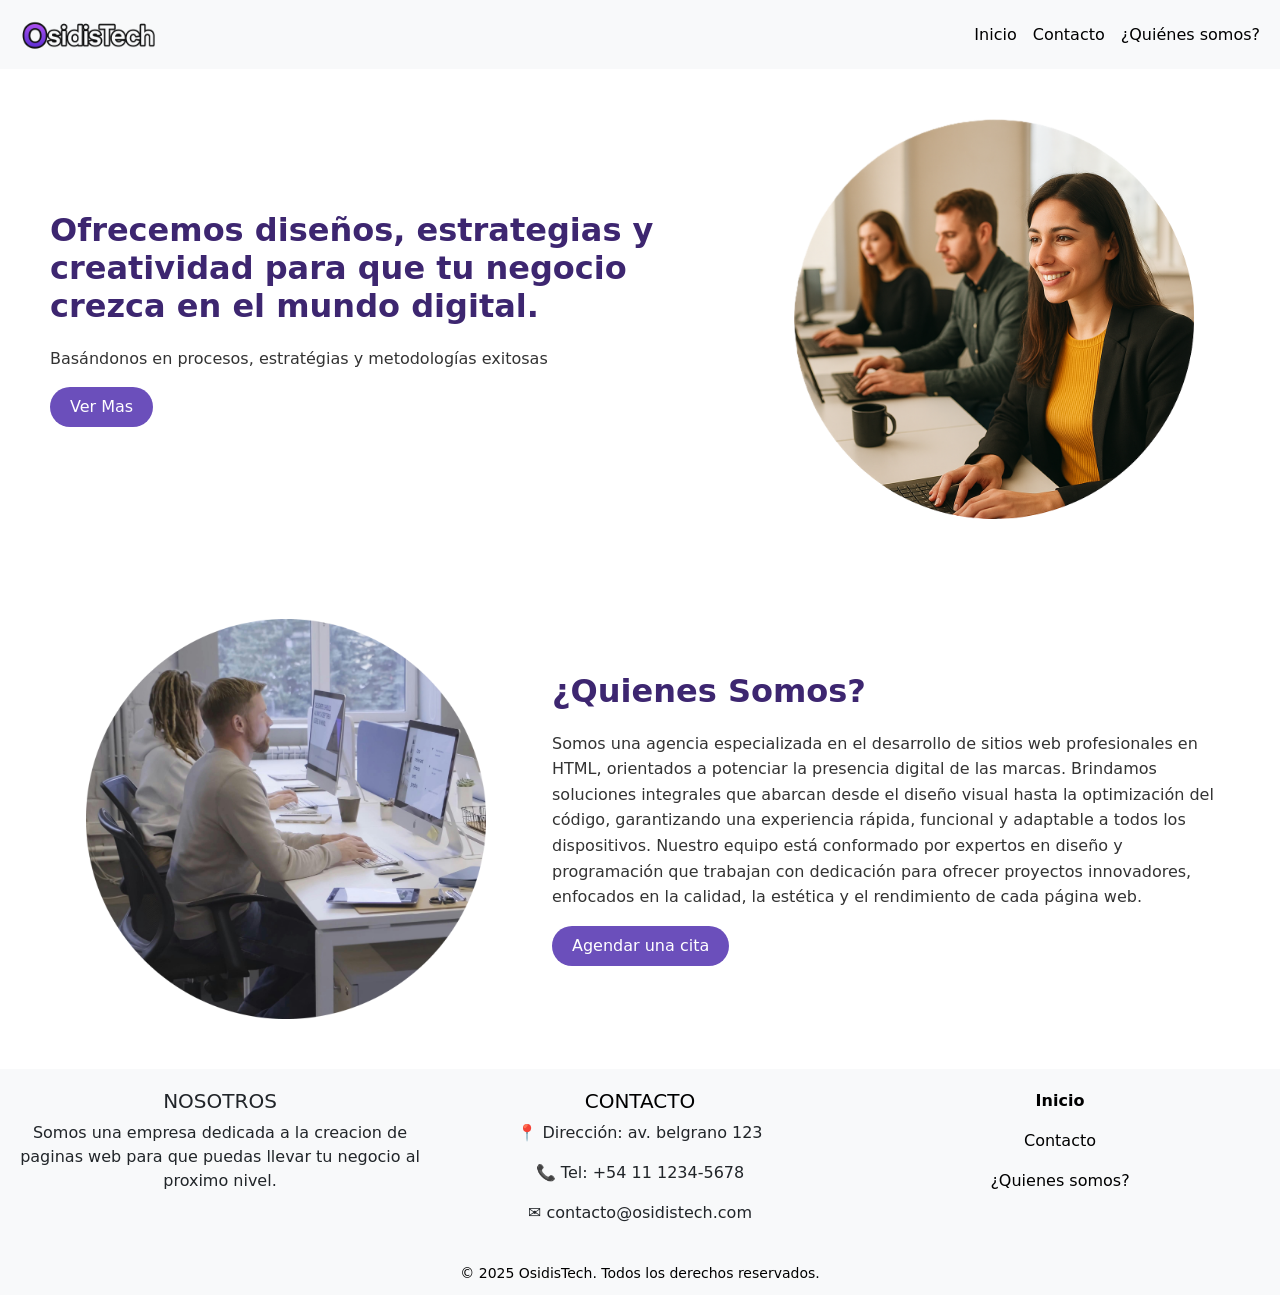
<file: index.html>
<!DOCTYPE html>
<html lang="en">
  <head>
    <meta charset="UTF-8" />
    <meta name="viewport" content="width=device-width, initial-scale=1.0" />

    <!-- SEO -->
    <title>Inicio - OsidisTech</title>
    <meta
      name="description"
      content="Creamos sitios web modernos, optimizados y adaptables. Descubrí nuestros servicios de desarrollo web profesional."
    />

    <!-- favicon -->
    <link rel="icon" href="./favicon.png" type="image/png" />

    <!-- bootstrap -->
    <link
      href="https://cdn.jsdelivr.net/npm/bootstrap@5.3.8/dist/css/bootstrap.min.css"
      rel="stylesheet"
      integrity="sha384-sRIl4kxILFvY47J16cr9ZwB07vP4J8+LH7qKQnuqkuIAvNWLzeN8tE5YBujZqJLB"
      crossorigin="anonymous"
    />

    <!-- AOS Efectos para las imagenes -->

    <link href="https://unpkg.com/aos@2.3.1/dist/aos.css" rel="stylesheet" />

    <!-- css -->
    <link rel="stylesheet" href="./css/style.css" />
  </head>

  <body>
    <!-- nav bar -->

    <nav class="navbar navbar-expand-lg bg-light">
      <div class="container-fluid">
        <!-- Logo con imagen -->
        <a class="navbar-brand" href="./index.html">
          <img
            src="./assets/images/OsidisTech-Logo.png"
            alt="Logo Osidis"
            width="150"
            height="40"
            class="d-inline-block align-text-top"
          />
        </a>

        <button
          class="navbar-toggler"
          type="button"
          data-bs-toggle="collapse"
          data-bs-target="#navbarNav"
          aria-controls="navbarNav"
          aria-expanded="false"
          aria-label="Toggle navigation"
        >
          <span class="navbar-toggler-icon"></span>
        </button>

        <div class="collapse navbar-collapse" id="navbarNav">
          <ul class="navbar-nav ms-auto">
            <li class="nav-item">
              <a class="nav-link active" aria-current="page" href="./index.html"
                >Inicio</a
              >
            </li>

            <li class="nav-item">
              <a class="nav-link" href="./pages/contacto.html">Contacto</a>
            </li>

            <li class="nav-item">
              <a class="nav-link" href="./pages/quienes-somos.html"
                >¿Quiénes somos?</a
              >
            </li>
          </ul>
        </div>
      </div>
    </nav>

    <!-- Main -->

    <!-- Descripcion con el h1 -->

    <main>
      <section class="container-main">
        <div class="text-main">
          <h1>
            Ofrecemos diseños, estrategias y creatividad para que tu negocio
            crezca en el mundo digital.
          </h1>
          <p>Basándonos en procesos, estratégias y metodologías exitosas</p>

          <a
            href="./pages/quienes-somos.html"
            alt="Ver Mas"
            class="vermas-button"
            >Ver Mas</a
          >
        </div>

        <div class="imagen-main" data-aos="fade-left">
          <img src="./assets/images/personas-oficina.png" alt="ImagenInicio" />
        </div>
      </section>
    </main>

    <!-- Descripcion con el h2 -->

    <section class="container-about">
      <div class="imagen-about" data-aos="fade-right">
        <img src="./assets/images/oficina.png" alt="Imagen About" />
      </div>
      <div class="text-about">
        <h2>¿Quienes Somos?</h2>
        <p>
          Somos una agencia especializada en el desarrollo de sitios web
          profesionales en HTML, orientados a potenciar la presencia digital de
          las marcas. Brindamos soluciones integrales que abarcan desde el
          diseño visual hasta la optimización del código, garantizando una
          experiencia rápida, funcional y adaptable a todos los dispositivos.
          Nuestro equipo está conformado por expertos en diseño y programación
          que trabajan con dedicación para ofrecer proyectos innovadores,
          enfocados en la calidad, la estética y el rendimiento de cada página
          web.
        </p>
        <a href="./pages/contacto.html">Agendar una cita</a>
      </div>
    </section>

    <!-- footer -->
    <footer>
      <div class="grid-container-footer">
        <div class="footer-left">
          <h5>NOSOTROS</h5>
          <p>
            Somos una empresa dedicada a la creacion de paginas web para que
            puedas llevar tu negocio al proximo nivel.
          </p>
        </div>

        <div class="footer-center">
          <h5><a href="./pages/contacto.html">CONTACTO</a></h5>
          <p>📍 Dirección: av. belgrano 123</p>
          <p>📞 Tel: +54 11 1234-5678</p>
          <p>✉️ contacto@osidistech.com</p>
        </div>

        <div class="footer-right">
          <p>
            <a href="./index.html"><b>Inicio</b></a>
          </p>

          <p>
            <a href="./pages/quienes-somos.html">Contacto</a>
          </p>

          <p>
            <a href="./pages/quienes-somos.html">¿Quienes somos?</a>
          </p>
        </div>
      </div>

      <!-- Copyright -->
      <div class="footer-copy">
        <small>&copy; 2025 OsidisTech. Todos los derechos reservados.</small>
      </div>
    </footer>

    <!-- script bootstrap -->

    <script
      src="https://cdn.jsdelivr.net/npm/bootstrap@5.3.8/dist/js/bootstrap.bundle.min.js"
      integrity="sha384-FKyoEForCGlyvwx9Hj09JcYn3nv7wiPVlz7YYwJrWVcXK/BmnVDxM+D2scQbITxI"
      crossorigin="anonymous"
    ></script>

    <!-- AOS Script imagenes -->
    <script src="https://unpkg.com/aos@2.3.1/dist/aos.js"></script>

    <script>
      AOS.init();
    </script>
  </body>
</html>
</file>
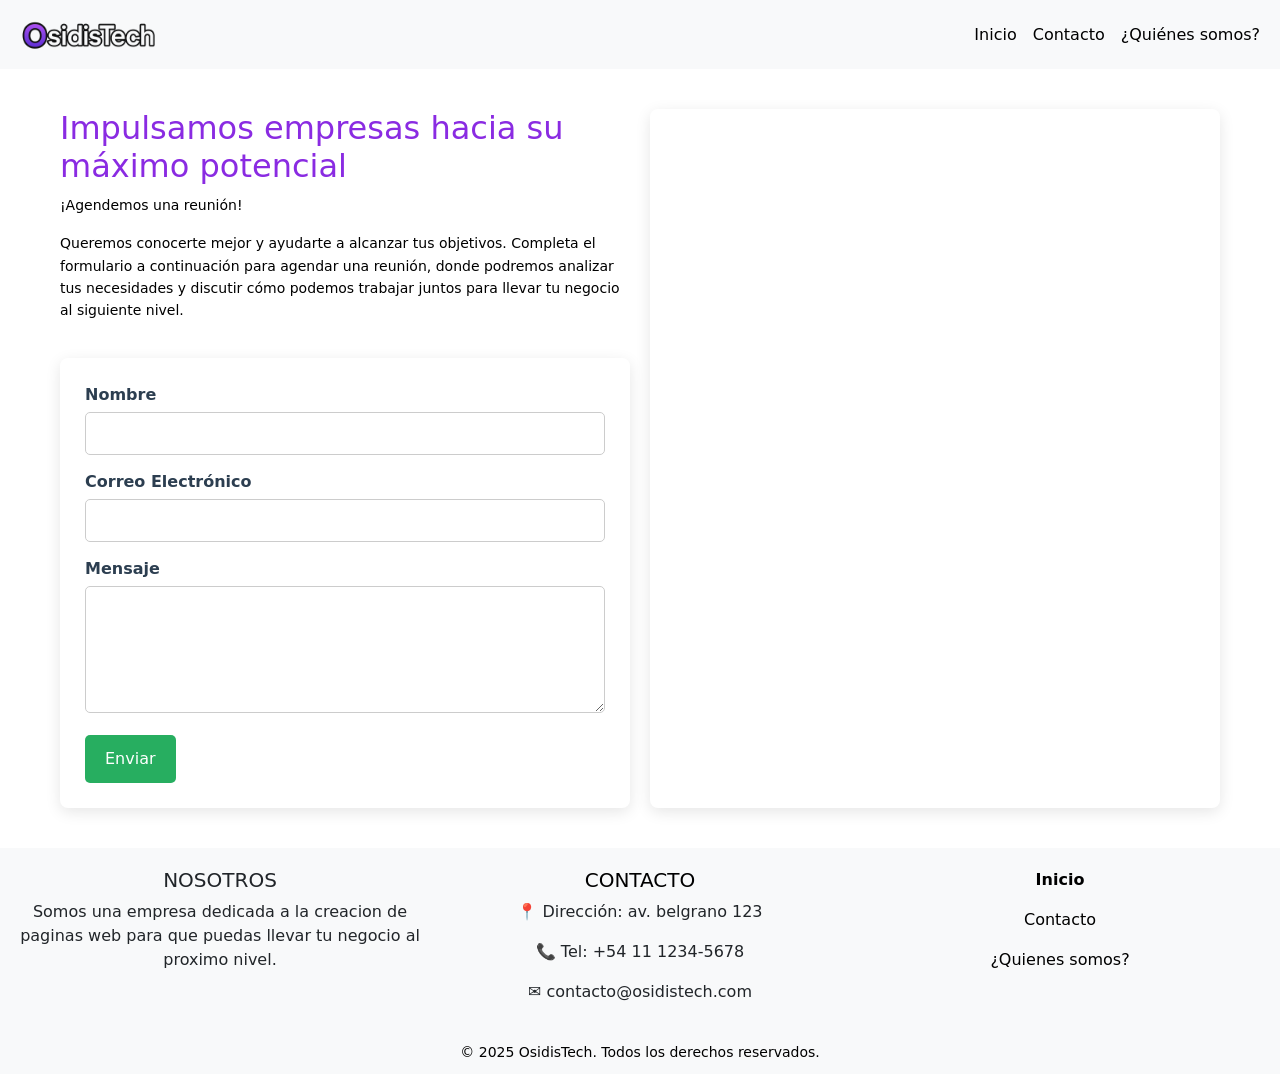
<file: pages/contacto.html>
<!DOCTYPE html>
<html lang="en">
  <head>
    <meta charset="UTF-8" />
    <meta name="viewport" content="width=device-width, initial-scale=1.0" />

    <!-- SEO -->
    <title>Contacto - OsidisTech</title>
    <meta
      name="description"
      content="Contactanos para tu proyecto web. Te respondemos en menos de 24 horas."
    />

    <!-- favicon -->
    <link rel="icon" href="../favicon.png" type="image/png" />

    <!-- bootstrap -->
    <link
      href="https://cdn.jsdelivr.net/npm/bootstrap@5.3.8/dist/css/bootstrap.min.css"
      rel="stylesheet"
      integrity="sha384-sRIl4kxILFvY47J16cr9ZwB07vP4J8+LH7qKQnuqkuIAvNWLzeN8tE5YBujZqJLB"
      crossorigin="anonymous"
    />

    <!-- AOS Efectos para las imagenes -->
    <link href="https://unpkg.com/aos@2.3.1/dist/aos.css" rel="stylesheet" />

    <!-- CSS -->
    <link rel="stylesheet" href="../css/style.css" />
  </head>

  <body>
    <!-- nav bar -->

    <nav class="navbar navbar-expand-lg bg-light">
      <div class="container-fluid">
        <!-- Logo con imagen -->
        <a class="navbar-brand" href="../index.html">
          <img
            src="../assets/images/OsidisTech-Logo.png"
            alt="Logo Osidis"
            width="150"
            height="40"
            class="d-inline-block align-text-top"
          />
        </a>

        <button
          class="navbar-toggler"
          type="button"
          data-bs-toggle="collapse"
          data-bs-target="#navbarNav"
          aria-controls="navbarNav"
          aria-expanded="false"
          aria-label="Toggle navigation"
        >
          <span class="navbar-toggler-icon"></span>
        </button>

        <div class="collapse navbar-collapse" id="navbarNav">
          <ul class="navbar-nav ms-auto">
            <li class="nav-item">
              <a
                class="nav-link active"
                aria-current="page"
                href="../index.html"
                >Inicio</a
              >
            </li>

            <li class="nav-item">
              <a class="nav-link" href="./contacto.html">Contacto</a>
            </li>

            <li class="nav-item">
              <a class="nav-link" href="./quienes-somos.html"
                >¿Quiénes somos?</a
              >
            </li>
          </ul>
        </div>
      </div>
    </nav>

    <!-- Formulario + Maps -->

    <!-- Invitacion -->
    <section class="contacto-container">
      <!-- Columna izquierda: texto + formulario -->
      <div class="contacto-info">
        <div class="info">
          <h1>Impulsamos empresas hacia su máximo potencial</h1>
          <p>¡Agendemos una reunión!</p>
          <p>
            Queremos conocerte mejor y ayudarte a alcanzar tus objetivos.
            Completa el formulario a continuación para agendar una reunión,
            donde podremos analizar tus necesidades y discutir cómo podemos
            trabajar juntos para llevar tu negocio al siguiente nivel.
          </p>
        </div>

        <!-- Formulario -->
        <form class="formulario" data-aos="fade-right">
          <!-- Campo nombre -->
          <div>
            <label for="Nombre">Nombre</label>
            <input type="text" name="Nombre" required />
          </div>

          <!-- Campo correo -->
          <div>
            <label for="Email">Correo Electrónico</label>
            <input type="email" name="Email" required />
          </div>
          <!-- Campo mensaje -->
          <div>
            <label for="Mensaje">Mensaje</label>
            <textarea name="Mensaje" rows="5" required></textarea>
          </div>
          <!-- Botón de envío -->
          <div>
            <button type="submit">Enviar</button>
          </div>
        </form>
      </div>

      <!-- Columna derecha: mapa -->
      <div class="contacto-mapa" data-aos="fade-left">
        <iframe
          class="maps"
          src="https://www.google.com/maps/embed?pb=!1m18!1m12!1m3!1d3283.684403144993!2d-58.370897924524286!3d-34.6121411579426!2m3!1f0!2f0!3f0!3m2!1i1024!2i768!4f13.1!3m3!1m2!1s0x95a3352a5d48d589%3A0x1b2567a94200a2e2!2sAv.%20Belgrano%20123%2C%20C1092AAB%20Cdad.%20Aut%C3%B3noma%20de%20Buenos%20Aires!5e0!3m2!1ses-419!2sar!4v1758519565064!5m2!1ses-419!2sar"
          width="300px"
          height="500px"
        >
        </iframe>
      </div>
    </section>

    <!-- footer -->
    <footer>
      <div class="grid-container-footer">
        <div class="footer-left">
          <h5>NOSOTROS</h5>
          <p>
            Somos una empresa dedicada a la creacion de paginas web para que
            puedas llevar tu negocio al proximo nivel.
          </p>
        </div>

        <div class="footer-center">
          <h5><a href="./contacto.html">CONTACTO</a></h5>
          <p>📍 Dirección: av. belgrano 123</p>
          <p>📞 Tel: +54 11 1234-5678</p>
          <p>✉️ contacto@osidistech.com</p>
        </div>

        <div class="footer-right">
          <p>
            <a href="../index.html"><b>Inicio</b></a>
          </p>

          <p>
            <a href="./contacto.html">Contacto</a>
          </p>

          <p>
            <a href="./quienes-somos.html">¿Quienes somos?</a>
          </p>
        </div>
      </div>

      <!-- Copyright -->
      <div class="footer-copy">
        <small>&copy; 2025 OsidisTech. Todos los derechos reservados.</small>
      </div>
    </footer>

    <!-- script bootstrap -->
    <script
      src="https://cdn.jsdelivr.net/npm/bootstrap@5.3.8/dist/js/bootstrap.bundle.min.js"
      integrity="sha384-FKyoEForCGlyvwx9Hj09JcYn3nv7wiPVlz7YYwJrWVcXK/BmnVDxM+D2scQbITxI"
      crossorigin="anonymous"
    ></script>

    <!-- AOS Script imagenes -->
    <script src="https://unpkg.com/aos@2.3.1/dist/aos.js"></script>

    <script>
      AOS.init();
    </script>
  </body>
</html>
</file>
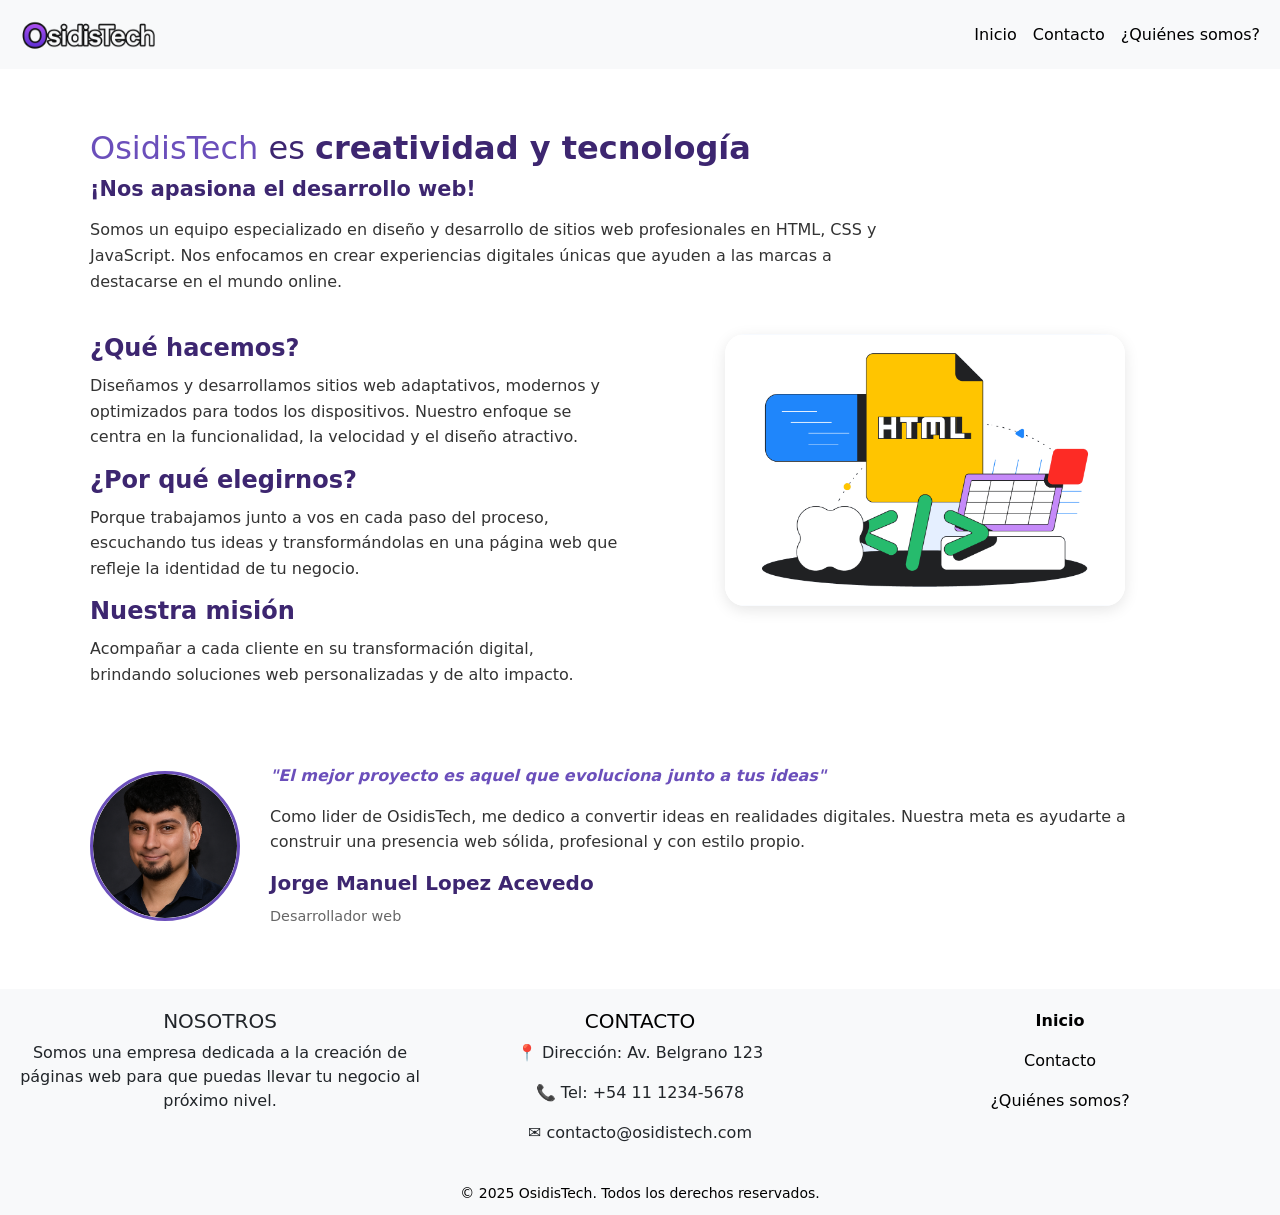
<file: pages/quienes-somos.html>
<!DOCTYPE html>
<html lang="en">
  <head>
    <meta charset="UTF-8" />
    <meta name="viewport" content="width=device-width, initial-scale=1.0" />

    <!-- SEO -->
    <title>¿Quienes Somos? - OsidisTech</title>
    <meta
      name="description"
      content="En OsidisTech creamos experiencias digitales únicas. Somos un equipo apasionado por el desarrollo web, el diseño moderno y la innovación tecnológica."
    />

    <!-- favicon -->
    <link rel="icon" href="../favicon.png" type="image/png" />

    <!-- bootstrap -->
    <link
      href="https://cdn.jsdelivr.net/npm/bootstrap@5.3.8/dist/css/bootstrap.min.css"
      rel="stylesheet"
      integrity="sha384-sRIl4kxILFvY47J16cr9ZwB07vP4J8+LH7qKQnuqkuIAvNWLzeN8tE5YBujZqJLB"
      crossorigin="anonymous"
    />

    <!-- css -->
    <link rel="stylesheet" href="../css/style.css" />

    <!-- AOS Efectos para las imagenes -->
    <link href="https://unpkg.com/aos@2.3.1/dist/aos.css" rel="stylesheet" />
  </head>

  <body>
    <!-- nav bar -->

    <nav class="navbar navbar-expand-lg bg-light">
      <div class="container-fluid">
        <!-- Logo con imagen -->
        <a class="navbar-brand" href="../index.html">
          <img
            src="../assets/images/OsidisTech-Logo.png"
            alt="Logo Osidis"
            width="150"
            height="40"
            class="d-inline-block align-text-top"
          />
        </a>

        <button
          class="navbar-toggler"
          type="button"
          data-bs-toggle="collapse"
          data-bs-target="#navbarNav"
          aria-controls="navbarNav"
          aria-expanded="false"
          aria-label="Toggle navigation"
        >
          <span class="navbar-toggler-icon"></span>
        </button>

        <div class="collapse navbar-collapse" id="navbarNav">
          <ul class="navbar-nav ms-auto">
            <li class="nav-item">
              <a
                class="nav-link active"
                aria-current="page"
                href="../index.html"
                >Inicio</a
              >
            </li>

            <li class="nav-item">
              <a class="nav-link" href="./contacto.html">Contacto</a>
            </li>

            <li class="nav-item">
              <a class="nav-link" href="./quienes-somos.html"
                >¿Quiénes somos?</a
              >
            </li>
          </ul>
        </div>
      </div>
    </nav>

    <!-- Sección ¿Quiénes somos? -->
    <section class="quienes-container">
      <div class="quienes-header">
        <h2>
          <span>OsidisTech</span> es <strong>creatividad y tecnología</strong>
        </h2>
        <h3>¡Nos apasiona el desarrollo web!</h3>
        <p>
          Somos un equipo especializado en diseño y desarrollo de sitios web
          profesionales en HTML, CSS y JavaScript. Nos enfocamos en crear
          experiencias digitales únicas que ayuden a las marcas a destacarse en
          el mundo online.
        </p>
      </div>

      <div class="quienes-content">
        <div class="quienes-text">
          <h4>¿Qué hacemos?</h4>
          <p>
            Diseñamos y desarrollamos sitios web adaptativos, modernos y
            optimizados para todos los dispositivos. Nuestro enfoque se centra
            en la funcionalidad, la velocidad y el diseño atractivo.
          </p>

          <h4>¿Por qué elegirnos?</h4>
          <p>
            Porque trabajamos junto a vos en cada paso del proceso, escuchando
            tus ideas y transformándolas en una página web que refleje la
            identidad de tu negocio.
          </p>

          <h4>Nuestra misión</h4>
          <p>
            Acompañar a cada cliente en su transformación digital, brindando
            soluciones web personalizadas y de alto impacto.
          </p>
        </div>

        <div class="quienes-img" data-aos="fade-left">
          <img src="../assets/images/html.jpg" alt="Equipo de trabajo" />
        </div>
      </div>

      <div class="quienes-persona">
        <img
          src="../assets/images/jorge.png"
          alt="Director"
          data-aos="flip-right"
        />
        <div class="quienes-persona-info">
          <p class="frase">
            "El mejor proyecto es aquel que evoluciona junto a tus ideas"
          </p>
          <p>
            Como lider de OsidisTech, me dedico a convertir ideas en realidades
            digitales. Nuestra meta es ayudarte a construir una presencia web
            sólida, profesional y con estilo propio.
          </p>
          <h5>Jorge Manuel Lopez Acevedo</h5>
          <span>Desarrollador web</span>
        </div>
      </div>
    </section>

    <!-- footer -->
    <footer>
      <div class="grid-container-footer">
        <div class="footer-left">
          <h5>NOSOTROS</h5>
          <p>
            Somos una empresa dedicada a la creación de páginas web para que
            puedas llevar tu negocio al próximo nivel.
          </p>
        </div>

        <div class="footer-center">
          <h5><a href="./contacto.html">CONTACTO</a></h5>
          <p>📍 Dirección: Av. Belgrano 123</p>
          <p>📞 Tel: +54 11 1234-5678</p>
          <p>✉️ contacto@osidistech.com</p>
        </div>

        <div class="footer-right">
          <p>
            <a href="../index.html"><b>Inicio</b></a>
          </p>

          <p>
            <a href="./contacto.html">Contacto</a>
          </p>

          <p>
            <a href="./quienes-somos.html">¿Quiénes somos?</a>
          </p>
        </div>
      </div>

      <div class="footer-copy">
        <small>&copy; 2025 OsidisTech. Todos los derechos reservados.</small>
      </div>
    </footer>

    <!-- script bootstrap -->
    <script
      src="https://cdn.jsdelivr.net/npm/bootstrap@5.3.8/dist/js/bootstrap.bundle.min.js"
      integrity="sha384-FKyoEForCGlyvwx9Hj09JcYn3nv7wiPVlz7YYwJrWVcXK/BmnVDxM+D2scQbITxI"
      crossorigin="anonymous"
    ></script>
    <!-- AOS Script imagenes -->
    <script src="https://unpkg.com/aos@2.3.1/dist/aos.js"></script>

    <script>
      AOS.init();
    </script>
  </body>
</html>
</file>
<file: css/style.css>
.container-about .text-about h2,
.container-main .text-main h1 {
  font-weight: 800;
  margin-bottom: 20px;
}

.container-about .text-about p,
.container-main .text-main p {
  line-height: 1.6;
  color: #333;
}

.container-about .text-about h2,
.container-main .text-main h1 {
  font-weight: 800;
  margin-bottom: 20px;
}

.container-about .text-about p,
.container-main .text-main p {
  line-height: 1.6;
  color: #333;
}

/* Reset de pagina */
* {
  margin: 0;
  padding: 0;
  box-sizing: border-box;
}

/* Navbar */
.nav-item a {
  color: #000;
}
.nav-item a:hover {
  color: #6b4fbb;
}

.navbar-toggler {
  border: none;
}
.navbar-toggler:focus {
  box-shadow: none;
}

/* Main */
.container-main {
  display: flex;
  justify-content: space-between;
  align-items: center;
  flex-direction: row;
  gap: 30px;
  padding: 50px;
  flex-wrap: wrap;
}
.container-main .text-main {
  flex: 1;
  min-width: 280px;
}
.container-main .text-main h1 {
  color: #3d2670;
  font-size: clamp(1.5rem, 2.5vw, 3rem);
}
.container-main .text-main p {
  font-size: clamp(1rem, 1.2vw, 1.3rem);
}
.container-main .text-main a {
  display: inline-block;
  background-color: #6b4fbb;
  color: white;
  padding: 8px 20px;
  border-radius: 20px;
  text-decoration: none;
  transition: background 0.3s ease;
}
.container-main .text-main a:hover {
  background-color: #54379c;
}
.container-main .imagen-main {
  flex: 1;
  max-width: 40%;
  display: flex;
  justify-content: center;
  align-items: center;
  flex-direction: row;
  gap: 0;
}
.container-main .imagen-main img {
  width: 100%;
  max-width: 400px;
  border-radius: 20px;
}

/* About - Quienes somos */
.container-about {
  display: flex;
  justify-content: space-between;
  align-items: center;
  flex-direction: row;
  gap: 30px;
  padding: 50px;
  flex-wrap: wrap;
}
.container-about .text-about {
  flex: 1;
  min-width: 280px;
}
.container-about .text-about h2 {
  color: #3d2670;
  font-size: clamp(1.5rem, 2.5vw, 3rem);
}
.container-about .text-about p {
  font-size: clamp(1rem, 1.2vw, 1.3rem);
}
.container-about .text-about a {
  display: inline-block;
  background-color: #6b4fbb;
  color: white;
  padding: 8px 20px;
  border-radius: 20px;
  text-decoration: none;
  transition: background 0.3s ease;
}
.container-about .text-about a:hover {
  background-color: #54379c;
}
.container-about .imagen-about {
  flex: 1;
  max-width: 40%;
  display: flex;
  justify-content: center;
  align-items: center;
  flex-direction: row;
  gap: 0;
}
.container-about .imagen-about img {
  width: 100%;
  max-width: 400px;
  border-radius: 20px;
}

/* Contacto */
.contacto-container {
  display: flex;
  justify-content: space-between;
  align-items: stretch;
  flex-direction: row;
  gap: 20px;
  margin: 40px auto;
  max-width: 1200px;
  padding: 0 20px;
}
.contacto-container .contacto-info {
  flex: 1;
  display: flex;
  flex-direction: column;
  gap: 20px;
}
.contacto-container .contacto-info .info h1 {
  font-size: clamp(1.5rem, 2.5vw, 3rem);
  margin-top: 0;
  color: blueviolet;
}
.contacto-container .contacto-info .info {
  font-size: 14px;
  line-height: 1.6;
  color: #000;
}
.contacto-container .formulario {
  background: #fff;
  padding: 25px;
  border-radius: 8px;
  box-shadow: 0 4px 15px rgba(0, 0, 0, 0.1);
  flex: 1;
}
.contacto-container .formulario label {
  display: block;
  margin-bottom: 5px;
  font-weight: bold;
  color: #2c3e50;
}
.contacto-container .formulario input,
.contacto-container .formulario textarea {
  width: 100%;
  padding: 10px;
  margin-bottom: 15px;
  border: 1px solid #ccc;
  border-radius: 5px;
  font-size: 14px;
}
.contacto-container .formulario button {
  background: #27ae60;
  color: #fff;
  border: none;
  padding: 12px 20px;
  font-size: 16px;
  border-radius: 5px;
  cursor: pointer;
  transition: background 0.3s;
}
.contacto-container .formulario button:hover {
  background: #219150;
}
.contacto-container .contacto-mapa {
  flex: 1;
  display: flex;
  align-items: stretch;
  min-height: 300px;
}
.contacto-container .contacto-mapa .maps {
  width: 100%;
  border: 0;
  border-radius: 8px;
  box-shadow: 0 4px 15px rgba(0, 0, 0, 0.1);
  min-height: 100%;
  aspect-ratio: 1/1;
}

/* Quienes somos */
.quienes-container {
  padding: 60px 50px;
  max-width: 1200px;
  margin: 0 auto;
  color: #333;
  line-height: 1.6;
}
.quienes-container .quienes-header h2 {
  font-size: clamp(1.5rem, 2.5vw, 2.5rem);
  color: #3d2670;
  margin-bottom: 10px;
}
.quienes-container .quienes-header h2 span {
  color: #6b4fbb;
}
.quienes-container .quienes-header h3 {
  color: #3d2670;
  font-weight: 800;
  margin-bottom: 15px;
  font-size: 1.3rem;
}
.quienes-container .quienes-header p {
  font-size: 1rem;
  max-width: 800px;
  margin-bottom: 40px;
}
.quienes-container .quienes-content {
  display: flex;
  justify-content: space-between;
  align-items: flex-start;
  flex-direction: row;
  gap: 40px;
  flex-wrap: wrap;
  margin-bottom: 60px;
}
.quienes-container .quienes-content .quienes-text {
  flex: 1;
  min-width: 300px;
}
.quienes-container .quienes-content .quienes-text h4 {
  color: #3d2670;
  margin-bottom: 10px;
  font-weight: bold;
}
.quienes-container .quienes-content .quienes-img {
  flex: 1;
  display: flex;
  justify-content: center;
  align-items: center;
  flex-direction: row;
  gap: 0;
  min-width: 300px;
}
.quienes-container .quienes-content .quienes-img img {
  width: 100%;
  max-width: 400px;
  border-radius: 20px;
  box-shadow: 0 4px 15px rgba(0, 0, 0, 0.1);
}
.quienes-container .quienes-persona {
  display: flex;
  justify-content: flex-start;
  align-items: center;
  flex-direction: row;
  gap: 30px;
  flex-wrap: wrap;
}
.quienes-container .quienes-persona img {
  width: 150px;
  height: 150px;
  object-fit: cover;
  border-radius: 50%;
  border: 3px solid #6b4fbb;
}
.quienes-container .quienes-persona .quienes-persona-info {
  flex: 1;
  min-width: 250px;
}
.quienes-container .quienes-persona .quienes-persona-info .frase {
  font-style: italic;
  color: #6b4fbb;
  font-weight: 600;
  margin-bottom: 15px;
}
.quienes-container .quienes-persona .quienes-persona-info h5 {
  margin-top: 15px;
  color: #3d2670;
  font-weight: bold;
}
.quienes-container .quienes-persona .quienes-persona-info span {
  color: #666;
  font-size: 0.9rem;
}

/* Footer */
footer {
  background: #f8f9fa;
  padding: 20px 20px 0;
}
footer a {
  text-decoration: none;
  color: #000;
}
footer a:hover {
  color: #6b4fbb;
}
footer .grid-container-footer {
  display: flex;
  justify-content: space-between;
  align-items: flex-start;
  flex-direction: row;
  gap: 20px;
  flex-wrap: wrap;
}
footer .footer-left,
footer .footer-center,
footer .footer-right {
  flex: 1;
  min-width: 200px;
  text-align: center;
}
footer .footer-copy {
  text-align: center;
  color: #000;
  background: #f8f9fa;
  padding: 10px;
  margin-top: 10px;
}

/* Responsive */

@media (max-width: 900px) {
  .container-main,
  .container-about {
    flex-direction: column;
    text-align: center;
    padding: 30px 20px;
  }
  .imagen-about {
    order: 2;
  }
  .text-about {
    order: 1;
  }
  .contacto-container {
    flex-direction: column;
  }
  .quienes-content,
  .quienes-persona {
    flex-direction: column;
    text-align: center;
  }
}

/*# sourceMappingURL=style.css.map */
</file>
